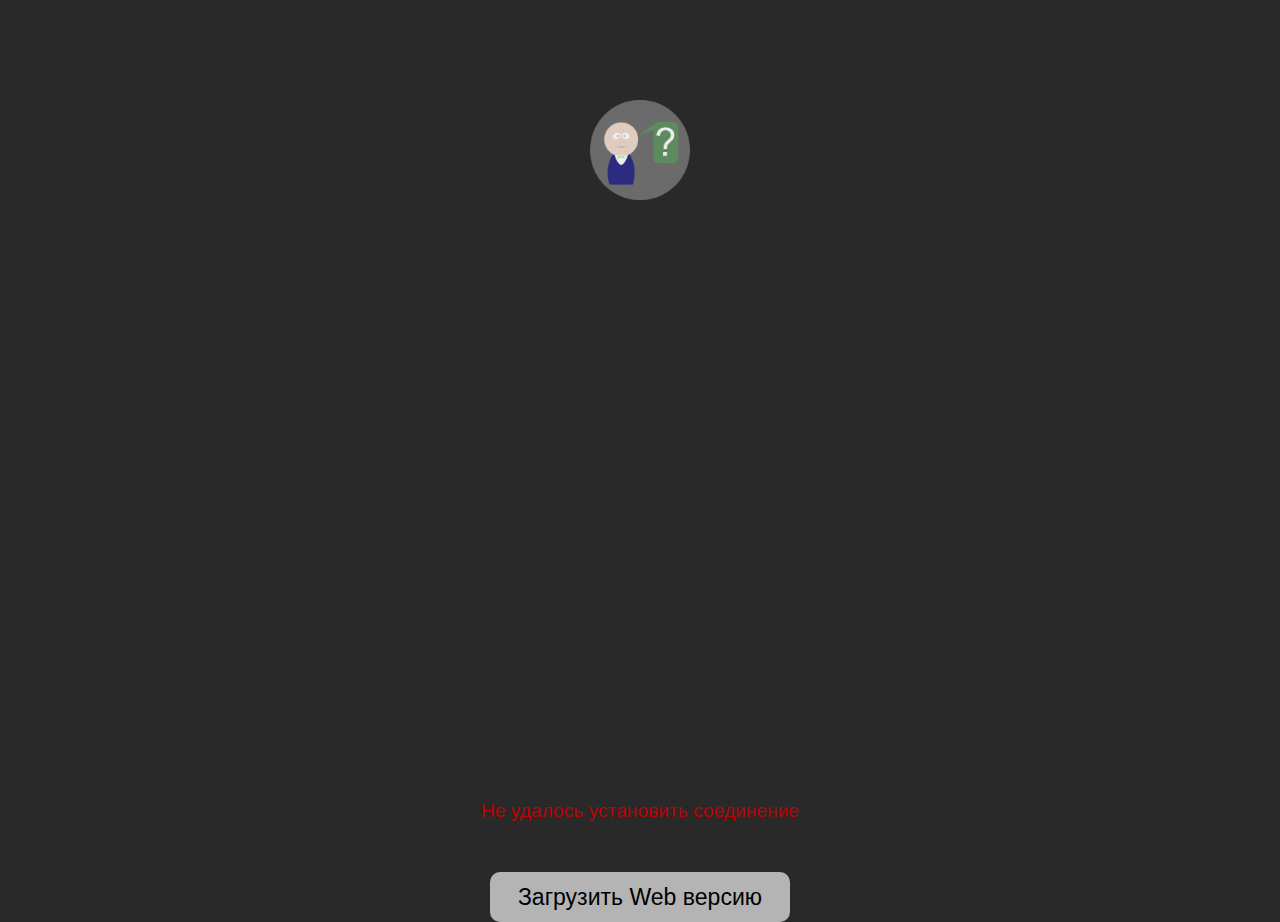
<file: index.html>
<!DOCTYPE html>
<html lang="ru">
<head>
    <meta charset="utf-8">
    <meta http-equiv="X-UA-Compatible" content="IE=edge">
    <meta name="viewport" content="user-scalable=no, initial-scale=1, maximum-scale=1, minimum-scale=1,
    width=device-width, height=device-height, target-densitydpi=device-dpi" />
    <title>1Q1A</title>
    <link rel="stylesheet" href="css/main.css">
    <script src="js/conf.js"></script>
    <script src="js/main.js"></script>
    <script src="js/pages.js"></script>
    <script src='js/mprogress.min.js'></script>
    <script src="js/switchery.js"></script>
    <link rel='stylesheet' href='css/mprogress.min.css'/>
    <link rel="stylesheet" href="css/switchery.css" />
    <link rel="prefetch" href="img/loader.svg"/>
    <link rel="prefetch" href="img/logo.png"/>
</head>
<body>
</body>
</html>
</file>
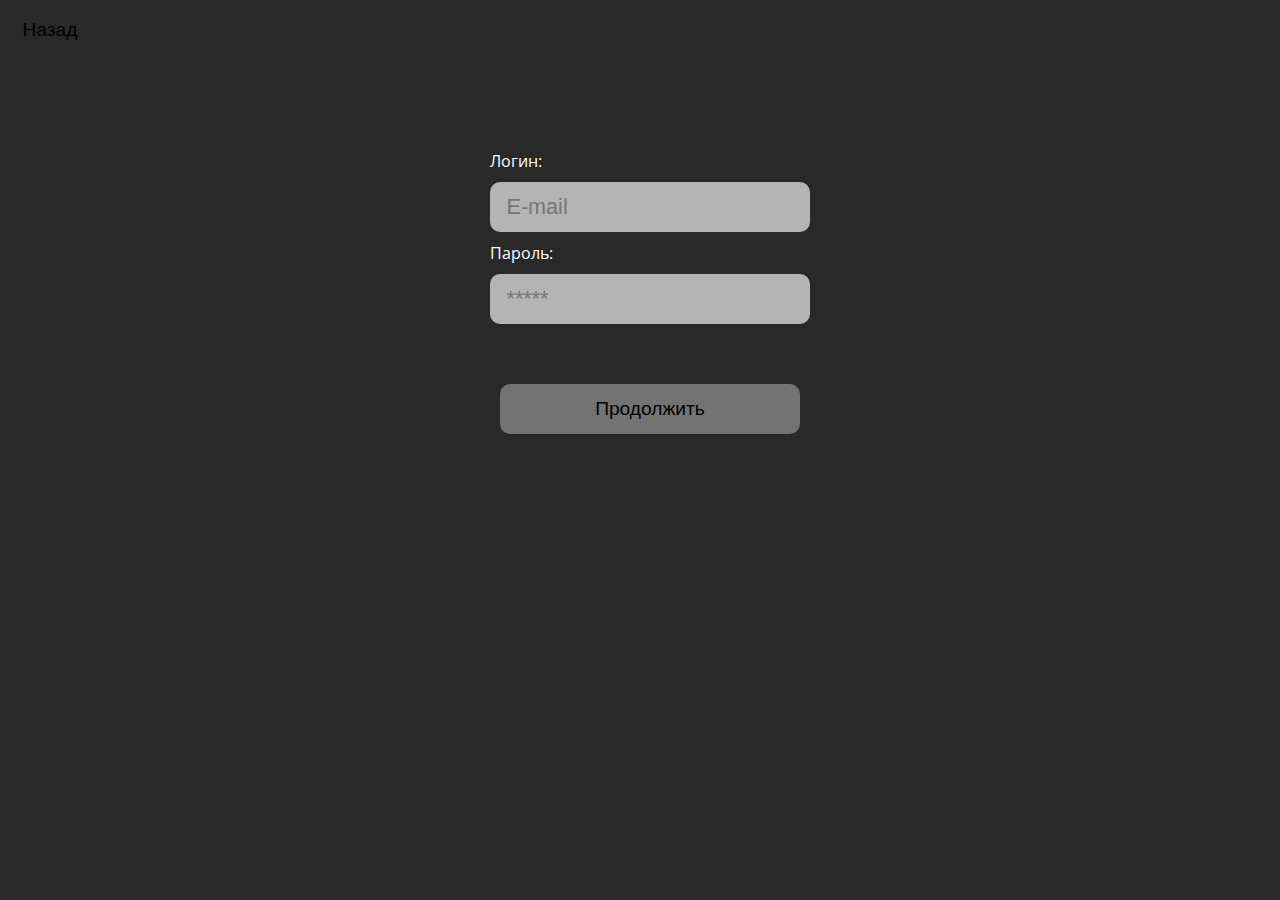
<file: auth.html>
<!DOCTYPE html>
<html lang="ru">
<head>
    <meta charset="utf-8">
    <meta http-equiv="X-UA-Compatible" content="IE=edge">
    <meta name="viewport" content="width=device-width, initial-scale=1">
    <title>1Q1A</title>
    <link rel="stylesheet" href="css/main.css">
    <link href='https://fonts.googleapis.com/css?family=Open+Sans:400,700,300' rel='stylesheet' type='text/css'>
    <link rel='stylesheet' href='css/mprogress.min.css'/>
    <script src='js/mprogress.min.js'></script>
    <link rel="stylesheet" href="css/switchery.css" />
    <script src="js/switchery.js"></script>
</head>
<body>
<button id="backButton">Назад</button>
<div class="block-layer">
    <div class="block-title-outside"><label for="email">Логин:</label></div>
    <div class="block"><input type="email" id="email" placeholder="E-mail"></div>
    <div class="block-title-outside"><label for="email">Пароль:</label></div>
    <div class="block"><input type="password" id="password" placeholder="*****"></div>
<button>Продолжить</button>
</div>
</body>
</html>
</file>
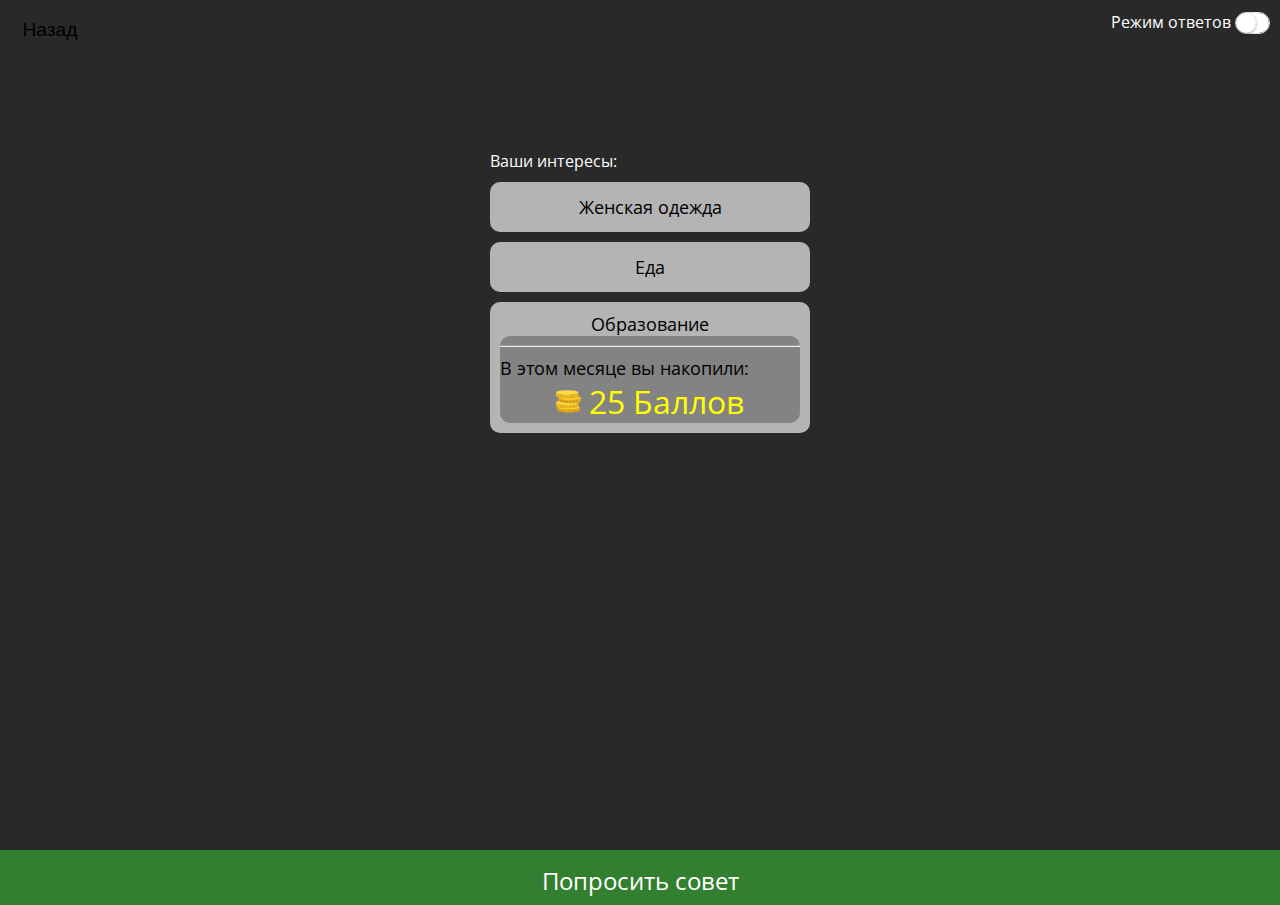
<file: main.html>
<!DOCTYPE html>
<html lang="ru">
<head>
    <meta charset="utf-8">
    <meta http-equiv="X-UA-Compatible" content="IE=edge">
    <meta name="viewport" content="width=device-width, initial-scale=1">
    <title>1Q1A</title>
    <link rel="stylesheet" href="css/main.css">
    <link href='https://fonts.googleapis.com/css?family=Open+Sans:400,700,300' rel='stylesheet' type='text/css'>
    <link rel='stylesheet' href='css/mprogress.min.css'/>
    <script src='js/mprogress.min.js'></script>
    <link rel="stylesheet" href="css/switchery.css" />
    <script src="js/switchery.js"></script>
</head>
<body>
<button id="backButton">Назад</button>
<div class="modeChanger">
    <label for="answerMode">Режим ответов</label> <input type="checkbox" id="answerMode"/>
</div>
<div id="skills">
    <div class="skills-title">Ваши интересы:</div>
    <div class="skill"><span class="title">Женская одежда</span></div>
    <div class="skill"><span class="title">Еда</span></div>
    <div class="skill expand"><span class="title">Образование</span>
        <div class="skill-data">
            <hr>
            В этом месяце вы накопили:
            <div class="coins">
                <img height="25" src="img/coins.svg"/>
                25 Баллов
            </div>
        </div>
    </div>
</div>
<div id="ask" class="bottom-edge">Попросить совет</div>
<script>
    modeActivator = new Switchery(document.getElementById('answerMode'),{ size: 'small' });
</script>
</body>
</html>
</file>
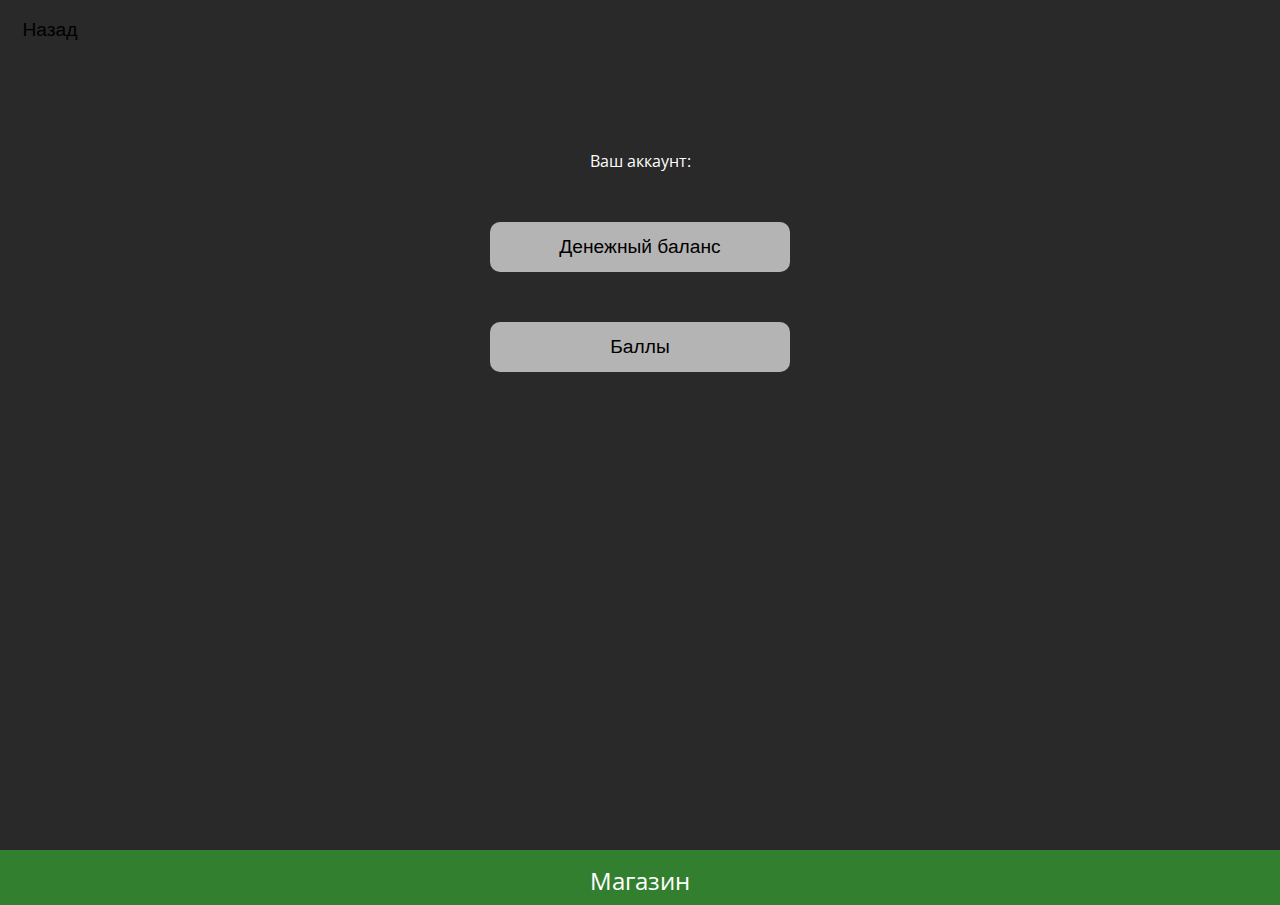
<file: profile.html>
<!DOCTYPE html>
<html lang="ru">
<head>
    <meta charset="utf-8">
    <meta http-equiv="X-UA-Compatible" content="IE=edge">
    <meta name="viewport" content="width=device-width, initial-scale=1">
    <title>1Q1A</title>
    <link rel="stylesheet" href="css/main.css">
    <link href='https://fonts.googleapis.com/css?family=Open+Sans:400,700,300' rel='stylesheet' type='text/css'>
    <link rel='stylesheet' href='css/mprogress.min.css'/>
    <script src='js/mprogress.min.js'></script>
    <link rel="stylesheet" href="css/switchery.css" />
    <script src="js/switchery.js"></script>
</head>
<body>
<button id="backButton">Назад</button>
<div class="dashboard">Ваш аккаунт:
<button>Денежный баланс</button><br>
<button>Баллы</button>
</div>
<div id="market" class="bottom-edge">
    Магазин
</div>
</body>
</html>
</file>
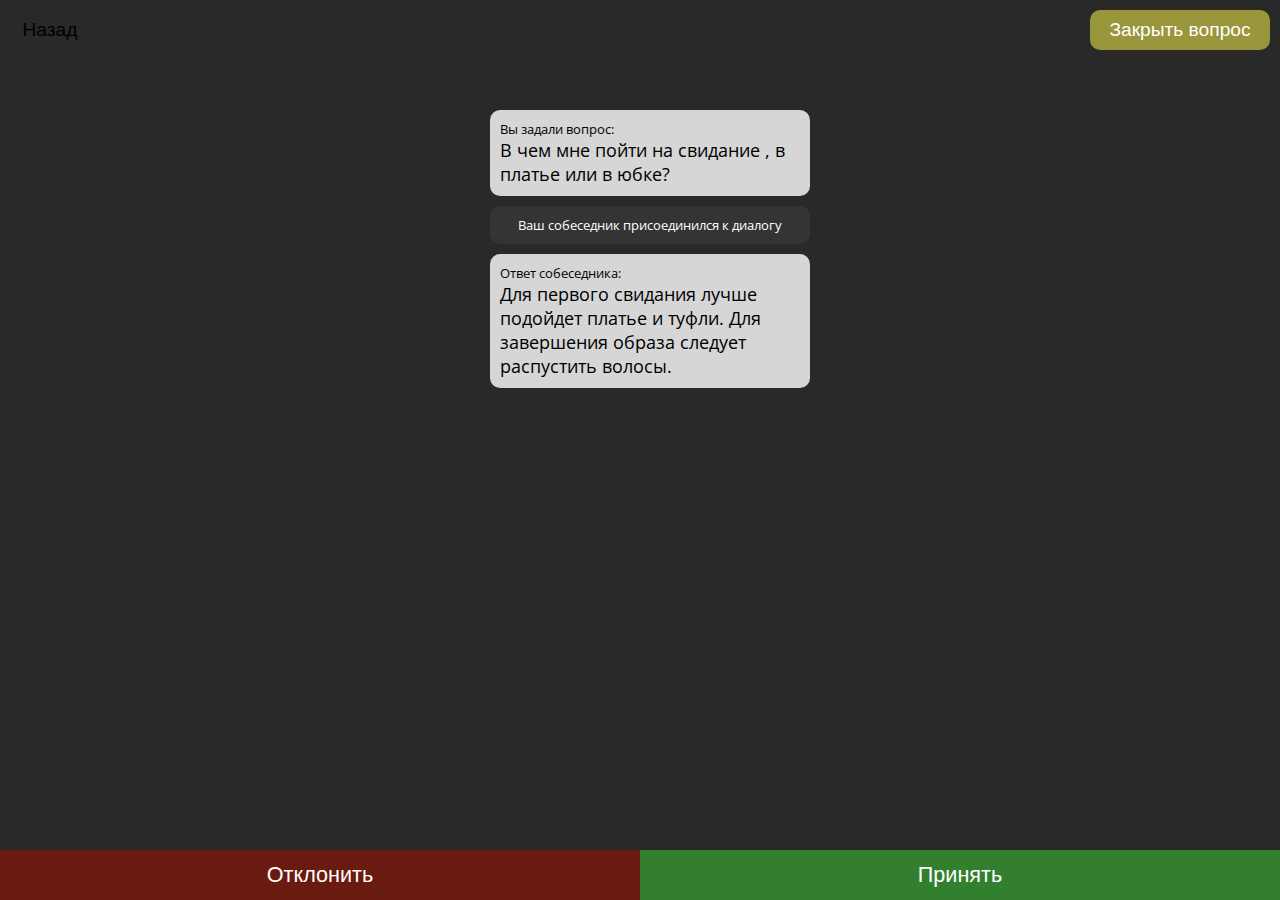
<file: question.html>
<!DOCTYPE html>
<html lang="ru">
<head>
    <meta charset="utf-8">
    <meta http-equiv="X-UA-Compatible" content="IE=edge">
    <meta name="viewport" content="width=device-width, initial-scale=1">
    <title>1Q1A</title>
    <link rel="stylesheet" href="css/main.css">
    <link href='https://fonts.googleapis.com/css?family=Open+Sans:400,700,300' rel='stylesheet' type='text/css'>
    <link rel='stylesheet' href='css/mprogress.min.css'/>
    <script src='js/mprogress.min.js'></script>
    <link rel="stylesheet" href="css/switchery.css" />
    <script src="js/switchery.js"></script>
</head>
<body>
<button id="backButton">Назад</button>
<button id="closeQuestion">Закрыть вопрос</button>
<div id="messages">
    <div class="message">
        Вы задали вопрос:<br>
        <span class="question-title">В чем мне пойти на свидание , в платье или в юбке?</span>
    </div>
    <div class="status-message">
        Ваш собеседник присоединился к диалогу
    </div>
    <div class="message">
        Ответ собеседника:<br>
        <span class="question-title">Для первого свидания лучше подойдет платье и туфли. Для завершения образа следует распустить волосы.</span>
    </div>
</div>
<div id="questionControl" class="bottom-edge">
    <button id="abort">Отклонить</button><button id="accept">Принять</button>
</div>
</body>
</html>
</file>
<file: css/main.css>
html{
    user-select: none;
    -moz-user-select: -moz-none;
    -khtml-user-select: none;
    -webkit-user-select: none;
}
body{
    background-color: rgb(41, 41, 41);
    color: #fff;
    font-family: -apple-system,BlinkMacSystemFont,Roboto,Open Sans,Helvetica Neue,sans-serif;
    justify-content: center;
    overflow: hidden;
    margin: 0px;
    margin-left: calc(50% - 200px);
}
body div{
    align-content: center;
    text-align: center;
    max-width: 400px;
    width: 100%;
}
#logo{
    margin-top: 100px;
    text-align: center;
    font-size: x-large;
}
#logo img{
    width: 100px;
}
.title-colour{
    color: #54b047;
}
.title-colour-second{
    color: #337f30;
}
#preloader{
    align-content: center;
    text-align: center;
    font-size: larger;
}
.bottom-edge{
    position: absolute;
    width: 400px;
    top: calc(100% - 100px);
    left: calc(50% - 200px);
}
.second{
    top: calc(100% - 200px);
}
.bottom-edge-block{
    width: 400px;
    min-height: 250px;
    left: calc(50% - 200px);
}
.error{
    color: #b70404;
}
#user{
    position: absolute;
    top: 10px;
    text-align: right;
    width: calc(100% - 20px);
}
#skills{
    padding-top: 150px;
    align-content: center;
    text-align: center;
    margin: 0px;
    padding-left: 0px;
}
#ask{
    min-height: 50px;
    background-color: #337f30;
    align-content: center;
    text-align: center;
    font-size: x-large;
    padding-top: 5px;
    top: calc(100% - 50px);
    left: 0;
    min-width: 100%;
    width: 100%;
}
#questions_btn{
    min-height: 50px;
    background-color: #40657f;
    align-content: center;
    text-align: center;
    font-size: x-large;
    padding-top: 5px;
    top: calc(100% - 105px);
    left: 0;
    min-width: 100%;
    width: 100%;
}
.skill{
    font-size: large ;
    border-radius: 10px;
    background-color: rgba(255, 255, 255, 0.65);
    color: #000000;
    width: calc(100% - 100px);
    padding: 10px;
    min-height: 30px;
    margin: 10px 50px;
}
.buttons-block {
    align-content: center;
    text-align: center;
}
button{
    font-size: larger;
    background: rgba(255, 255, 255, 0.65);
    color: #000000;
    border-radius: 10px;
    height: 50px;
    width: 300px;
    margin-top: 50px;
    border: none;
}
#backButton{
    justify-content: center;
    position: absolute;
    left: 0;
    top: 0;
    width: 100px;
    height: 60px;
    background-color: rgba(0, 0, 0, 0);
    margin: 0;
}
.expand .skill-data{
    display: block;
    background-color: rgba(105, 105, 105, 0.65);
    border-radius: 10px;
    color: #000000;
}
.skill-data{
    display: none;
    align-content: left;
    text-align: left;
}
.coins{
    font-size: xx-large;
    color: yellow;
}
.modeChanger{
    justify-content: center;
    position: absolute;
    align-content: center;
    text-align: right;
    left: calc(100% - 210px);
    top: 10px;
    width: 200px;
    height: 25px;
    margin: 0;
}
#questionControl{
    min-height: 50px;
    background-color: #373737;
    align-content: center;
    text-align: center;
    font-size: large;
    top: calc(100% - 50px);
    left: 0;
    width: 100%;
    max-width: none;
}
#abort{
    font-size: larger;
    background: rgba(127, 16, 0, 0.71);
    color: #fff !important;
    width: 50%;
    margin-top: 0;
    border-radius: 0;
}
#accept{
    font-size: larger;
    background: #337f30;
    color: #fff !important;
    width: 50%;
    margin-top: 0;
    border-radius: 0;
}
#messages{
    padding-top: 100px;
    align-content: center;
    text-align: center;
    margin: 0px;
    padding-left: 0px;
}
.message{
    font-size: small;
    border-radius: 10px;
    background-color: rgba(255, 255, 255, 0.81);
    color: #000;
    width: calc(100% - 100px);
    padding: 10px;
    min-height: 30px;
    margin: 10px 50px;
    align-content: center;
    text-align: left;
}
.question-title{
    font-size: large;
}
.status-message{
    font-size: smaller;
    border-radius: 10px;
    background-color: #343434;
    width: calc(100% - 100px);
    padding: 10px;
    height: auto;
    margin: 10px 50px;
    align-content: center;
    text-align: center;
}
.message a{
    color: #c2c2c2;
}
#closeQuestion{
    justify-content: center;
    position: absolute;
    left: calc(100% - 190px);
    top: 10px;
    width: 180px;
    height: 40px;
    background-color: #9a963b;
    color: #fff;
    margin: 0;
}
.skills-title{
    margin-left: 50px;
    text-align: left;
}
#market{
    min-height: 50px;
    background-color: #337f30;
    align-content: center;
    text-align: center;
    font-size: x-large;
    padding-top: 5px;
    top: calc(100% - 50px);
    left: 0;
    width: 100%;
    max-width: none;
}
.dashboard{
    padding-top: 150px;
    align-content: center;
    text-align: center;
    margin: 0px;
    padding-left: 0px;
}
.block{
    font-size: large ;
    border-radius: 10px;
    background-color: rgba(255, 255, 255, 0.65);
    color: #000000;
    width: calc(100% - 100px);
    padding: 10px;
    min-height: 30px;
    margin: 10px 50px;
}
.block-layer{
    padding-top: 150px;
    align-content: center;
    text-align: center;
    margin: 0px;
    padding-left: 0px;
}
.block-layer button{
    font-size: larger;
    background: rgba(155, 155, 155, 0.65);
    color: #000000;
    border-radius: 10px;
    height: 50px;
    width: 300px;
    margin-top: 50px;
    border: none;
    margin-left: 20px;
}
.block-title-outside{
    margin-left: 50px;
    text-align: left;
}
.block input,textarea,select{
    font-size: larger;
    color: #000000;
    border: 0px;
    background: rgba(0, 0, 0, 0);
}
#message{
    color: red;
}
#account{
    justify-content: center;
    position: absolute;
    left: calc(50% - 50px);
    top: 10px;
    width: 100px;
    height: 40px;
    background-color: #7f1000;
    color: #fff;
    margin: 0;
}
#release{
    color: rgba(255, 255, 255, 0.4);
}
.indicator img{
    height: 22px;
    margin-bottom: -5px;
}
.left{
    text-align: left
}
</file>
<file: css/switchery.css>
/*
 *
 * Main stylesheet for Switchery.
 * http://abpetkov.github.io/switchery/
 *
 */

/* Switchery defaults. */

.switchery {
  background-color: #fff;
  border: 1px solid #dfdfdf;
  border-radius: 20px;
  cursor: pointer;
  display: inline-block;
  height: 30px;
  position: relative;
  vertical-align: middle;
  width: 50px;

  -moz-user-select: none;
  -khtml-user-select: none;
  -webkit-user-select: none;
  -ms-user-select: none;
  user-select: none;
  box-sizing: content-box;
  background-clip: content-box;
}

.switchery > small {
  background: #fff;
  border-radius: 100%;
  box-shadow: 0 1px 3px rgba(0, 0, 0, 0.4);
  height: 30px;
  position: absolute;
  top: 0;
  width: 30px;
}

/* Switchery sizes. */

.switchery-small {
  border-radius: 20px;
  height: 20px;
  width: 33px;
}

.switchery-small > small {
  height: 20px;
  width: 20px;
}

.switchery-large {
  border-radius: 40px;
  height: 40px;
  width: 66px;
}

.switchery-large > small {
  height: 40px;
  width: 40px;
}
</file>
<file: css/mprogress.min.css>
.ui-mprogress {
    pointer-events: none
}

.ui-mprogress .bar-bg, .ui-mprogress .buffer-bg, .ui-mprogress .deter-bar, .ui-mprogress .indeter-bar, .ui-mprogress .mp-ui-dashed, .ui-mprogress .query-bar {
    position: fixed;
    z-index: 1032;
    top: 0;
    left: 0;
    width: 100%;
    height: 3px;
    background: #6b69d5
}

.ui-mprogress .bar-bg, .ui-mprogress .buffer-bg {
    z-index: 1031;
    background: rgba(0,0,0,0);
}

.ui-mprogress .mp-ui-dashed {
    z-index: 1030;
    background: 0 0
}

.ui-mprogress .mp-ui-dashed:before {
    content: "";
    display: block;
    height: 3px;
    width: 100%;
    margin-top: 0;
    position: absolute;
    background: radial-gradient(#a9c0e9 0, #a9c0e9 16%, transparent 42%) 0 -23px;
    background-size: 10px 10px !important;
    -webkit-animation: buffer 3s infinite linear;
    -moz-animation: buffer 3s infinite linear;
    -ms-animation: buffer 3s infinite linear;
    -o-animation: buffer 3s infinite linear;
    animation: buffer 3s infinite linear
}

.ui-mprogress .peg {
    position: absolute;
    display: block;
    right: 0;
    width: 100px;
    height: 100%;
    box-shadow: 0 0 10px #3a81f0, 0 0 5px #29d;
    opacity: 1;
    -webkit-transform: rotate(3deg) translate(0, -4px);
    -moz-transform: rotate(3deg) translate(0, -4px);
    -ms-transform: rotate(3deg) translate(0, -4px);
    -o-transform: rotate(3deg) translate(0, -4px);
    transform: rotate(3deg) translate(0, -4px)
}

.ui-mprogress .query-bar {
    -webkit-animation: querying 2800ms infinite linear;
    -moz-animation: querying 2800ms infinite linear;
    -ms-animation: querying 2800ms infinite linear;
    -o-animation: querying 2800ms infinite linear;
    animation: querying 2800ms infinite linear
}

.ui-mprogress .query-bar.end {
    -webkit-animation: endquery 1500ms linear;
    -moz-animation: endquery 1500ms linear;
    -ms-animation: endquery 1500ms linear;
    -o-animation: endquery 1500ms linear;
    animation: endquery 1500ms linear
}

.ui-mprogress .indeter-bar {
    -webkit-animation: indeterminate 2800ms infinite linear;
    -moz-animation: indeterminate 2800ms infinite linear;
    -ms-animation: indeterminate 2800ms infinite linear;
    -o-animation: indeterminate 2800ms infinite linear;
    animation: indeterminate 2800ms infinite linear
}

.mprogress-custom-parent {
    overflow: hidden;
    position: relative
}

.mprogress-custom-parent .bar-bg, .mprogress-custom-parent .buffer-bg, .mprogress-custom-parent .deter-bar, .mprogress-custom-parent .indeter-bar, .mprogress-custom-parent .mp-ui-dashed, .mprogress-custom-parent .query-bar {
    position: absolute
}

@-moz-keyframes querying {
    0% {
        -webkit-transform: translateX(100%) scaleX(.7);
        -moz-transform: translateX(100%) scaleX(.7);
        -ms-transform: translateX(100%) scaleX(.7);
        -o-transform: translateX(100%) scaleX(.7);
        transform: translateX(100%) scaleX(.7)
    }
    20% {
        -webkit-transform: translateX(30%) scaleX(.7);
        -moz-transform: translateX(30%) scaleX(.7);
        -ms-transform: translateX(30%) scaleX(.7);
        -o-transform: translateX(30%) scaleX(.7);
        transform: translateX(30%) scaleX(.7)
    }
    30% {
        -webkit-transform: translateX(-20%) scaleX(.4);
        -moz-transform: translateX(-20%) scaleX(.4);
        -ms-transform: translateX(-20%) scaleX(.4);
        -o-transform: translateX(-20%) scaleX(.4);
        transform: translateX(-20%) scaleX(.4)
    }
    55% {
        -webkit-transform: translateX(-100%) scaleX(.1);
        -moz-transform: translateX(-100%) scaleX(.1);
        -ms-transform: translateX(-100%) scaleX(.1);
        -o-transform: translateX(-100%) scaleX(.1);
        transform: translateX(-100%) scaleX(.1)
    }
    55.99% {
        -webkit-transform: scaleX(0);
        -moz-transform: scaleX(0);
        -ms-transform: scaleX(0);
        -o-transform: scaleX(0);
        transform: scaleX(0)
    }
    56% {
        -webkit-transform: translateX(100%) scaleX(0);
        -moz-transform: translateX(100%) scaleX(0);
        -ms-transform: translateX(100%) scaleX(0);
        -o-transform: translateX(100%) scaleX(0);
        transform: translateX(100%) scaleX(0)
    }
    56.99% {
        -webkit-transform: translateX(100%) scaleX(.7);
        -moz-transform: translateX(100%) scaleX(.7);
        -ms-transform: translateX(100%) scaleX(.7);
        -o-transform: translateX(100%) scaleX(.7);
        transform: translateX(100%) scaleX(.7)
    }
    70% {
        -webkit-transform: translateX(35%) scaleX(.7);
        -moz-transform: translateX(35%) scaleX(.7);
        -ms-transform: translateX(35%) scaleX(.7);
        -o-transform: translateX(35%) scaleX(.7);
        transform: translateX(35%) scaleX(.7)
    }
    85% {
        -webkit-transform: translateX(-28%) scaleX(.3);
        -moz-transform: translateX(-28%) scaleX(.3);
        -ms-transform: translateX(-28%) scaleX(.3);
        -o-transform: translateX(-28%) scaleX(.3);
        transform: translateX(-28%) scaleX(.3)
    }
    95% {
        -webkit-transform: translateX(-100%) scaleX(.1);
        -moz-transform: translateX(-100%) scaleX(.1);
        -ms-transform: translateX(-100%) scaleX(.1);
        -o-transform: translateX(-100%) scaleX(.1);
        transform: translateX(-100%) scaleX(.1)
    }
    95.99% {
        -webkit-transform: scaleX(0);
        -moz-transform: scaleX(0);
        -ms-transform: scaleX(0);
        -o-transform: scaleX(0);
        transform: scaleX(0)
    }
    100% {
        -webkit-transform: translateX(100%);
        -moz-transform: translateX(100%);
        -ms-transform: translateX(100%);
        -o-transform: translateX(100%);
        transform: translateX(100%)
    }
}

@-webkit-keyframes querying {
    0% {
        -webkit-transform: translateX(100%) scaleX(.7);
        -moz-transform: translateX(100%) scaleX(.7);
        -ms-transform: translateX(100%) scaleX(.7);
        -o-transform: translateX(100%) scaleX(.7);
        transform: translateX(100%) scaleX(.7)
    }
    20% {
        -webkit-transform: translateX(30%) scaleX(.7);
        -moz-transform: translateX(30%) scaleX(.7);
        -ms-transform: translateX(30%) scaleX(.7);
        -o-transform: translateX(30%) scaleX(.7);
        transform: translateX(30%) scaleX(.7)
    }
    30% {
        -webkit-transform: translateX(-20%) scaleX(.4);
        -moz-transform: translateX(-20%) scaleX(.4);
        -ms-transform: translateX(-20%) scaleX(.4);
        -o-transform: translateX(-20%) scaleX(.4);
        transform: translateX(-20%) scaleX(.4)
    }
    55% {
        -webkit-transform: translateX(-100%) scaleX(.1);
        -moz-transform: translateX(-100%) scaleX(.1);
        -ms-transform: translateX(-100%) scaleX(.1);
        -o-transform: translateX(-100%) scaleX(.1);
        transform: translateX(-100%) scaleX(.1)
    }
    55.99% {
        -webkit-transform: scaleX(0);
        -moz-transform: scaleX(0);
        -ms-transform: scaleX(0);
        -o-transform: scaleX(0);
        transform: scaleX(0)
    }
    56% {
        -webkit-transform: translateX(100%) scaleX(0);
        -moz-transform: translateX(100%) scaleX(0);
        -ms-transform: translateX(100%) scaleX(0);
        -o-transform: translateX(100%) scaleX(0);
        transform: translateX(100%) scaleX(0)
    }
    56.99% {
        -webkit-transform: translateX(100%) scaleX(.7);
        -moz-transform: translateX(100%) scaleX(.7);
        -ms-transform: translateX(100%) scaleX(.7);
        -o-transform: translateX(100%) scaleX(.7);
        transform: translateX(100%) scaleX(.7)
    }
    70% {
        -webkit-transform: translateX(35%) scaleX(.7);
        -moz-transform: translateX(35%) scaleX(.7);
        -ms-transform: translateX(35%) scaleX(.7);
        -o-transform: translateX(35%) scaleX(.7);
        transform: translateX(35%) scaleX(.7)
    }
    85% {
        -webkit-transform: translateX(-28%) scaleX(.3);
        -moz-transform: translateX(-28%) scaleX(.3);
        -ms-transform: translateX(-28%) scaleX(.3);
        -o-transform: translateX(-28%) scaleX(.3);
        transform: translateX(-28%) scaleX(.3)
    }
    95% {
        -webkit-transform: translateX(-100%) scaleX(.1);
        -moz-transform: translateX(-100%) scaleX(.1);
        -ms-transform: translateX(-100%) scaleX(.1);
        -o-transform: translateX(-100%) scaleX(.1);
        transform: translateX(-100%) scaleX(.1)
    }
    95.99% {
        -webkit-transform: scaleX(0);
        -moz-transform: scaleX(0);
        -ms-transform: scaleX(0);
        -o-transform: scaleX(0);
        transform: scaleX(0)
    }
    100% {
        -webkit-transform: translateX(100%);
        -moz-transform: translateX(100%);
        -ms-transform: translateX(100%);
        -o-transform: translateX(100%);
        transform: translateX(100%)
    }
}

@-o-keyframes querying {
    0% {
        -webkit-transform: translateX(100%) scaleX(.7);
        -moz-transform: translateX(100%) scaleX(.7);
        -ms-transform: translateX(100%) scaleX(.7);
        -o-transform: translateX(100%) scaleX(.7);
        transform: translateX(100%) scaleX(.7)
    }
    20% {
        -webkit-transform: translateX(30%) scaleX(.7);
        -moz-transform: translateX(30%) scaleX(.7);
        -ms-transform: translateX(30%) scaleX(.7);
        -o-transform: translateX(30%) scaleX(.7);
        transform: translateX(30%) scaleX(.7)
    }
    30% {
        -webkit-transform: translateX(-20%) scaleX(.4);
        -moz-transform: translateX(-20%) scaleX(.4);
        -ms-transform: translateX(-20%) scaleX(.4);
        -o-transform: translateX(-20%) scaleX(.4);
        transform: translateX(-20%) scaleX(.4)
    }
    55% {
        -webkit-transform: translateX(-100%) scaleX(.1);
        -moz-transform: translateX(-100%) scaleX(.1);
        -ms-transform: translateX(-100%) scaleX(.1);
        -o-transform: translateX(-100%) scaleX(.1);
        transform: translateX(-100%) scaleX(.1)
    }
    55.99% {
        -webkit-transform: scaleX(0);
        -moz-transform: scaleX(0);
        -ms-transform: scaleX(0);
        -o-transform: scaleX(0);
        transform: scaleX(0)
    }
    56% {
        -webkit-transform: translateX(100%) scaleX(0);
        -moz-transform: translateX(100%) scaleX(0);
        -ms-transform: translateX(100%) scaleX(0);
        -o-transform: translateX(100%) scaleX(0);
        transform: translateX(100%) scaleX(0)
    }
    56.99% {
        -webkit-transform: translateX(100%) scaleX(.7);
        -moz-transform: translateX(100%) scaleX(.7);
        -ms-transform: translateX(100%) scaleX(.7);
        -o-transform: translateX(100%) scaleX(.7);
        transform: translateX(100%) scaleX(.7)
    }
    70% {
        -webkit-transform: translateX(35%) scaleX(.7);
        -moz-transform: translateX(35%) scaleX(.7);
        -ms-transform: translateX(35%) scaleX(.7);
        -o-transform: translateX(35%) scaleX(.7);
        transform: translateX(35%) scaleX(.7)
    }
    85% {
        -webkit-transform: translateX(-28%) scaleX(.3);
        -moz-transform: translateX(-28%) scaleX(.3);
        -ms-transform: translateX(-28%) scaleX(.3);
        -o-transform: translateX(-28%) scaleX(.3);
        transform: translateX(-28%) scaleX(.3)
    }
    95% {
        -webkit-transform: translateX(-100%) scaleX(.1);
        -moz-transform: translateX(-100%) scaleX(.1);
        -ms-transform: translateX(-100%) scaleX(.1);
        -o-transform: translateX(-100%) scaleX(.1);
        transform: translateX(-100%) scaleX(.1)
    }
    95.99% {
        -webkit-transform: scaleX(0);
        -moz-transform: scaleX(0);
        -ms-transform: scaleX(0);
        -o-transform: scaleX(0);
        transform: scaleX(0)
    }
    100% {
        -webkit-transform: translateX(100%);
        -moz-transform: translateX(100%);
        -ms-transform: translateX(100%);
        -o-transform: translateX(100%);
        transform: translateX(100%)
    }
}

@keyframes querying {
    0% {
        -webkit-transform: translateX(100%) scaleX(.7);
        -moz-transform: translateX(100%) scaleX(.7);
        -ms-transform: translateX(100%) scaleX(.7);
        -o-transform: translateX(100%) scaleX(.7);
        transform: translateX(100%) scaleX(.7)
    }
    20% {
        -webkit-transform: translateX(30%) scaleX(.7);
        -moz-transform: translateX(30%) scaleX(.7);
        -ms-transform: translateX(30%) scaleX(.7);
        -o-transform: translateX(30%) scaleX(.7);
        transform: translateX(30%) scaleX(.7)
    }
    30% {
        -webkit-transform: translateX(-20%) scaleX(.4);
        -moz-transform: translateX(-20%) scaleX(.4);
        -ms-transform: translateX(-20%) scaleX(.4);
        -o-transform: translateX(-20%) scaleX(.4);
        transform: translateX(-20%) scaleX(.4)
    }
    55% {
        -webkit-transform: translateX(-100%) scaleX(.1);
        -moz-transform: translateX(-100%) scaleX(.1);
        -ms-transform: translateX(-100%) scaleX(.1);
        -o-transform: translateX(-100%) scaleX(.1);
        transform: translateX(-100%) scaleX(.1)
    }
    55.99% {
        -webkit-transform: scaleX(0);
        -moz-transform: scaleX(0);
        -ms-transform: scaleX(0);
        -o-transform: scaleX(0);
        transform: scaleX(0)
    }
    56% {
        -webkit-transform: translateX(100%) scaleX(0);
        -moz-transform: translateX(100%) scaleX(0);
        -ms-transform: translateX(100%) scaleX(0);
        -o-transform: translateX(100%) scaleX(0);
        transform: translateX(100%) scaleX(0)
    }
    56.99% {
        -webkit-transform: translateX(100%) scaleX(.7);
        -moz-transform: translateX(100%) scaleX(.7);
        -ms-transform: translateX(100%) scaleX(.7);
        -o-transform: translateX(100%) scaleX(.7);
        transform: translateX(100%) scaleX(.7)
    }
    70% {
        -webkit-transform: translateX(35%) scaleX(.7);
        -moz-transform: translateX(35%) scaleX(.7);
        -ms-transform: translateX(35%) scaleX(.7);
        -o-transform: translateX(35%) scaleX(.7);
        transform: translateX(35%) scaleX(.7)
    }
    85% {
        -webkit-transform: translateX(-28%) scaleX(.3);
        -moz-transform: translateX(-28%) scaleX(.3);
        -ms-transform: translateX(-28%) scaleX(.3);
        -o-transform: translateX(-28%) scaleX(.3);
        transform: translateX(-28%) scaleX(.3)
    }
    95% {
        -webkit-transform: translateX(-100%) scaleX(.1);
        -moz-transform: translateX(-100%) scaleX(.1);
        -ms-transform: translateX(-100%) scaleX(.1);
        -o-transform: translateX(-100%) scaleX(.1);
        transform: translateX(-100%) scaleX(.1)
    }
    95.99% {
        -webkit-transform: scaleX(0);
        -moz-transform: scaleX(0);
        -ms-transform: scaleX(0);
        -o-transform: scaleX(0);
        transform: scaleX(0)
    }
    100% {
        -webkit-transform: translateX(100%);
        -moz-transform: translateX(100%);
        -ms-transform: translateX(100%);
        -o-transform: translateX(100%);
        transform: translateX(100%)
    }
}

@-moz-keyframes endquery {
    0% {
        opacity: 0;
        -webkit-transform: translateX(-100%) scaleX(1);
        -moz-transform: translateX(-100%) scaleX(1);
        -ms-transform: translateX(-100%) scaleX(1);
        -o-transform: translateX(-100%) scaleX(1);
        transform: translateX(-100%) scaleX(1)
    }
    10% {
        opacity: 1;
        -webkit-transform: translateX(-100%) scaleX(1);
        -moz-transform: translateX(-100%) scaleX(1);
        -ms-transform: translateX(-100%) scaleX(1);
        -o-transform: translateX(-100%) scaleX(1);
        transform: translateX(-100%) scaleX(1)
    }
    99% {
        opacity: 1;
        -webkit-transform: translateX(0);
        -moz-transform: translateX(0);
        -ms-transform: translateX(0);
        -o-transform: translateX(0);
        transform: translateX(0)
    }
    100% {
        opacity: 0
    }
}

@-webkit-keyframes endquery {
    0% {
        opacity: 0;
        -webkit-transform: translateX(-100%) scaleX(1);
        -moz-transform: translateX(-100%) scaleX(1);
        -ms-transform: translateX(-100%) scaleX(1);
        -o-transform: translateX(-100%) scaleX(1);
        transform: translateX(-100%) scaleX(1)
    }
    10% {
        opacity: 1;
        -webkit-transform: translateX(-100%) scaleX(1);
        -moz-transform: translateX(-100%) scaleX(1);
        -ms-transform: translateX(-100%) scaleX(1);
        -o-transform: translateX(-100%) scaleX(1);
        transform: translateX(-100%) scaleX(1)
    }
    99% {
        opacity: 1;
        -webkit-transform: translateX(0);
        -moz-transform: translateX(0);
        -ms-transform: translateX(0);
        -o-transform: translateX(0);
        transform: translateX(0)
    }
    100% {
        opacity: 0
    }
}

@-o-keyframes endquery {
    0% {
        opacity: 0;
        -webkit-transform: translateX(-100%) scaleX(1);
        -moz-transform: translateX(-100%) scaleX(1);
        -ms-transform: translateX(-100%) scaleX(1);
        -o-transform: translateX(-100%) scaleX(1);
        transform: translateX(-100%) scaleX(1)
    }
    10% {
        opacity: 1;
        -webkit-transform: translateX(-100%) scaleX(1);
        -moz-transform: translateX(-100%) scaleX(1);
        -ms-transform: translateX(-100%) scaleX(1);
        -o-transform: translateX(-100%) scaleX(1);
        transform: translateX(-100%) scaleX(1)
    }
    99% {
        opacity: 1;
        -webkit-transform: translateX(0);
        -moz-transform: translateX(0);
        -ms-transform: translateX(0);
        -o-transform: translateX(0);
        transform: translateX(0)
    }
    100% {
        opacity: 0
    }
}

@keyframes endquery {
    0% {
        opacity: 0;
        -webkit-transform: translateX(-100%) scaleX(1);
        -moz-transform: translateX(-100%) scaleX(1);
        -ms-transform: translateX(-100%) scaleX(1);
        -o-transform: translateX(-100%) scaleX(1);
        transform: translateX(-100%) scaleX(1)
    }
    10% {
        opacity: 1;
        -webkit-transform: translateX(-100%) scaleX(1);
        -moz-transform: translateX(-100%) scaleX(1);
        -ms-transform: translateX(-100%) scaleX(1);
        -o-transform: translateX(-100%) scaleX(1);
        transform: translateX(-100%) scaleX(1)
    }
    99% {
        opacity: 1;
        -webkit-transform: translateX(0);
        -moz-transform: translateX(0);
        -ms-transform: translateX(0);
        -o-transform: translateX(0);
        transform: translateX(0)
    }
    100% {
        opacity: 0
    }
}

@-moz-keyframes indeterminate {
    0% {
        -webkit-transform: translateX(-100%) scaleX(.2);
        -moz-transform: translateX(-100%) scaleX(.2);
        -ms-transform: translateX(-100%) scaleX(.2);
        -o-transform: translateX(-100%) scaleX(.2);
        transform: translateX(-100%) scaleX(.2)
    }
    20% {
        -webkit-transform: translateX(-40%) scaleX(.2);
        -moz-transform: translateX(-40%) scaleX(.2);
        -ms-transform: translateX(-40%) scaleX(.2);
        -o-transform: translateX(-40%) scaleX(.2);
        transform: translateX(-40%) scaleX(.2)
    }
    30% {
        -webkit-transform: translateX(0) scaleX(.5);
        -moz-transform: translateX(0) scaleX(.5);
        -ms-transform: translateX(0) scaleX(.5);
        -o-transform: translateX(0) scaleX(.5);
        transform: translateX(0) scaleX(.5)
    }
    55% {
        -webkit-transform: translateX(100%) scaleX(.7);
        -moz-transform: translateX(100%) scaleX(.7);
        -ms-transform: translateX(100%) scaleX(.7);
        -o-transform: translateX(100%) scaleX(.7);
        transform: translateX(100%) scaleX(.7)
    }
    55.99% {
        -webkit-transform: scaleX(0);
        -moz-transform: scaleX(0);
        -ms-transform: scaleX(0);
        -o-transform: scaleX(0);
        transform: scaleX(0)
    }
    56% {
        -webkit-transform: translateX(-100%) scaleX(0);
        -moz-transform: translateX(-100%) scaleX(0);
        -ms-transform: translateX(-100%) scaleX(0);
        -o-transform: translateX(-100%) scaleX(0);
        transform: translateX(-100%) scaleX(0)
    }
    56.99% {
        -webkit-transform: translateX(-100%) scaleX(.6);
        -moz-transform: translateX(-100%) scaleX(.6);
        -ms-transform: translateX(-100%) scaleX(.6);
        -o-transform: translateX(-100%) scaleX(.6);
        transform: translateX(-100%) scaleX(.6)
    }
    75% {
        -webkit-transform: translateX(-5%) scaleX(.6);
        -moz-transform: translateX(-5%) scaleX(.6);
        -ms-transform: translateX(-5%) scaleX(.6);
        -o-transform: translateX(-5%) scaleX(.6);
        transform: translateX(-5%) scaleX(.6)
    }
    85% {
        -webkit-transform: translateX(30%) scaleX(.3);
        -moz-transform: translateX(30%) scaleX(.3);
        -ms-transform: translateX(30%) scaleX(.3);
        -o-transform: translateX(30%) scaleX(.3);
        transform: translateX(30%) scaleX(.3)
    }
    98% {
        -webkit-transform: translateX(100%) scaleX(.2);
        -moz-transform: translateX(100%) scaleX(.2);
        -ms-transform: translateX(100%) scaleX(.2);
        -o-transform: translateX(100%) scaleX(.2);
        transform: translateX(100%) scaleX(.2)
    }
    99.99% {
        -webkit-transform: scaleX(0);
        -moz-transform: scaleX(0);
        -ms-transform: scaleX(0);
        -o-transform: scaleX(0);
        transform: scaleX(0)
    }
    100% {
        -webkit-transform: translateX(-100%);
        -moz-transform: translateX(-100%);
        -ms-transform: translateX(-100%);
        -o-transform: translateX(-100%);
        transform: translateX(-100%)
    }
}

@-webkit-keyframes indeterminate {
    0% {
        -webkit-transform: translateX(-100%) scaleX(.2);
        -moz-transform: translateX(-100%) scaleX(.2);
        -ms-transform: translateX(-100%) scaleX(.2);
        -o-transform: translateX(-100%) scaleX(.2);
        transform: translateX(-100%) scaleX(.2)
    }
    20% {
        -webkit-transform: translateX(-40%) scaleX(.2);
        -moz-transform: translateX(-40%) scaleX(.2);
        -ms-transform: translateX(-40%) scaleX(.2);
        -o-transform: translateX(-40%) scaleX(.2);
        transform: translateX(-40%) scaleX(.2)
    }
    30% {
        -webkit-transform: translateX(0) scaleX(.5);
        -moz-transform: translateX(0) scaleX(.5);
        -ms-transform: translateX(0) scaleX(.5);
        -o-transform: translateX(0) scaleX(.5);
        transform: translateX(0) scaleX(.5)
    }
    55% {
        -webkit-transform: translateX(100%) scaleX(.7);
        -moz-transform: translateX(100%) scaleX(.7);
        -ms-transform: translateX(100%) scaleX(.7);
        -o-transform: translateX(100%) scaleX(.7);
        transform: translateX(100%) scaleX(.7)
    }
    55.99% {
        -webkit-transform: scaleX(0);
        -moz-transform: scaleX(0);
        -ms-transform: scaleX(0);
        -o-transform: scaleX(0);
        transform: scaleX(0)
    }
    56% {
        -webkit-transform: translateX(-100%) scaleX(0);
        -moz-transform: translateX(-100%) scaleX(0);
        -ms-transform: translateX(-100%) scaleX(0);
        -o-transform: translateX(-100%) scaleX(0);
        transform: translateX(-100%) scaleX(0)
    }
    56.99% {
        -webkit-transform: translateX(-100%) scaleX(.6);
        -moz-transform: translateX(-100%) scaleX(.6);
        -ms-transform: translateX(-100%) scaleX(.6);
        -o-transform: translateX(-100%) scaleX(.6);
        transform: translateX(-100%) scaleX(.6)
    }
    75% {
        -webkit-transform: translateX(-5%) scaleX(.6);
        -moz-transform: translateX(-5%) scaleX(.6);
        -ms-transform: translateX(-5%) scaleX(.6);
        -o-transform: translateX(-5%) scaleX(.6);
        transform: translateX(-5%) scaleX(.6)
    }
    85% {
        -webkit-transform: translateX(30%) scaleX(.3);
        -moz-transform: translateX(30%) scaleX(.3);
        -ms-transform: translateX(30%) scaleX(.3);
        -o-transform: translateX(30%) scaleX(.3);
        transform: translateX(30%) scaleX(.3)
    }
    98% {
        -webkit-transform: translateX(100%) scaleX(.2);
        -moz-transform: translateX(100%) scaleX(.2);
        -ms-transform: translateX(100%) scaleX(.2);
        -o-transform: translateX(100%) scaleX(.2);
        transform: translateX(100%) scaleX(.2)
    }
    99.99% {
        -webkit-transform: scaleX(0);
        -moz-transform: scaleX(0);
        -ms-transform: scaleX(0);
        -o-transform: scaleX(0);
        transform: scaleX(0)
    }
    100% {
        -webkit-transform: translateX(-100%);
        -moz-transform: translateX(-100%);
        -ms-transform: translateX(-100%);
        -o-transform: translateX(-100%);
        transform: translateX(-100%)
    }
}

@-o-keyframes indeterminate {
    0% {
        -webkit-transform: translateX(-100%) scaleX(.2);
        -moz-transform: translateX(-100%) scaleX(.2);
        -ms-transform: translateX(-100%) scaleX(.2);
        -o-transform: translateX(-100%) scaleX(.2);
        transform: translateX(-100%) scaleX(.2)
    }
    20% {
        -webkit-transform: translateX(-40%) scaleX(.2);
        -moz-transform: translateX(-40%) scaleX(.2);
        -ms-transform: translateX(-40%) scaleX(.2);
        -o-transform: translateX(-40%) scaleX(.2);
        transform: translateX(-40%) scaleX(.2)
    }
    30% {
        -webkit-transform: translateX(0) scaleX(.5);
        -moz-transform: translateX(0) scaleX(.5);
        -ms-transform: translateX(0) scaleX(.5);
        -o-transform: translateX(0) scaleX(.5);
        transform: translateX(0) scaleX(.5)
    }
    55% {
        -webkit-transform: translateX(100%) scaleX(.7);
        -moz-transform: translateX(100%) scaleX(.7);
        -ms-transform: translateX(100%) scaleX(.7);
        -o-transform: translateX(100%) scaleX(.7);
        transform: translateX(100%) scaleX(.7)
    }
    55.99% {
        -webkit-transform: scaleX(0);
        -moz-transform: scaleX(0);
        -ms-transform: scaleX(0);
        -o-transform: scaleX(0);
        transform: scaleX(0)
    }
    56% {
        -webkit-transform: translateX(-100%) scaleX(0);
        -moz-transform: translateX(-100%) scaleX(0);
        -ms-transform: translateX(-100%) scaleX(0);
        -o-transform: translateX(-100%) scaleX(0);
        transform: translateX(-100%) scaleX(0)
    }
    56.99% {
        -webkit-transform: translateX(-100%) scaleX(.6);
        -moz-transform: translateX(-100%) scaleX(.6);
        -ms-transform: translateX(-100%) scaleX(.6);
        -o-transform: translateX(-100%) scaleX(.6);
        transform: translateX(-100%) scaleX(.6)
    }
    75% {
        -webkit-transform: translateX(-5%) scaleX(.6);
        -moz-transform: translateX(-5%) scaleX(.6);
        -ms-transform: translateX(-5%) scaleX(.6);
        -o-transform: translateX(-5%) scaleX(.6);
        transform: translateX(-5%) scaleX(.6)
    }
    85% {
        -webkit-transform: translateX(30%) scaleX(.3);
        -moz-transform: translateX(30%) scaleX(.3);
        -ms-transform: translateX(30%) scaleX(.3);
        -o-transform: translateX(30%) scaleX(.3);
        transform: translateX(30%) scaleX(.3)
    }
    98% {
        -webkit-transform: translateX(100%) scaleX(.2);
        -moz-transform: translateX(100%) scaleX(.2);
        -ms-transform: translateX(100%) scaleX(.2);
        -o-transform: translateX(100%) scaleX(.2);
        transform: translateX(100%) scaleX(.2)
    }
    99.99% {
        -webkit-transform: scaleX(0);
        -moz-transform: scaleX(0);
        -ms-transform: scaleX(0);
        -o-transform: scaleX(0);
        transform: scaleX(0)
    }
    100% {
        -webkit-transform: translateX(-100%);
        -moz-transform: translateX(-100%);
        -ms-transform: translateX(-100%);
        -o-transform: translateX(-100%);
        transform: translateX(-100%)
    }
}

@keyframes indeterminate {
    0% {
        -webkit-transform: translateX(-100%) scaleX(.2);
        -moz-transform: translateX(-100%) scaleX(.2);
        -ms-transform: translateX(-100%) scaleX(.2);
        -o-transform: translateX(-100%) scaleX(.2);
        transform: translateX(-100%) scaleX(.2)
    }
    20% {
        -webkit-transform: translateX(-40%) scaleX(.2);
        -moz-transform: translateX(-40%) scaleX(.2);
        -ms-transform: translateX(-40%) scaleX(.2);
        -o-transform: translateX(-40%) scaleX(.2);
        transform: translateX(-40%) scaleX(.2)
    }
    30% {
        -webkit-transform: translateX(0) scaleX(.5);
        -moz-transform: translateX(0) scaleX(.5);
        -ms-transform: translateX(0) scaleX(.5);
        -o-transform: translateX(0) scaleX(.5);
        transform: translateX(0) scaleX(.5)
    }
    55% {
        -webkit-transform: translateX(100%) scaleX(.7);
        -moz-transform: translateX(100%) scaleX(.7);
        -ms-transform: translateX(100%) scaleX(.7);
        -o-transform: translateX(100%) scaleX(.7);
        transform: translateX(100%) scaleX(.7)
    }
    55.99% {
        -webkit-transform: scaleX(0);
        -moz-transform: scaleX(0);
        -ms-transform: scaleX(0);
        -o-transform: scaleX(0);
        transform: scaleX(0)
    }
    56% {
        -webkit-transform: translateX(-100%) scaleX(0);
        -moz-transform: translateX(-100%) scaleX(0);
        -ms-transform: translateX(-100%) scaleX(0);
        -o-transform: translateX(-100%) scaleX(0);
        transform: translateX(-100%) scaleX(0)
    }
    56.99% {
        -webkit-transform: translateX(-100%) scaleX(.6);
        -moz-transform: translateX(-100%) scaleX(.6);
        -ms-transform: translateX(-100%) scaleX(.6);
        -o-transform: translateX(-100%) scaleX(.6);
        transform: translateX(-100%) scaleX(.6)
    }
    75% {
        -webkit-transform: translateX(-5%) scaleX(.6);
        -moz-transform: translateX(-5%) scaleX(.6);
        -ms-transform: translateX(-5%) scaleX(.6);
        -o-transform: translateX(-5%) scaleX(.6);
        transform: translateX(-5%) scaleX(.6)
    }
    85% {
        -webkit-transform: translateX(30%) scaleX(.3);
        -moz-transform: translateX(30%) scaleX(.3);
        -ms-transform: translateX(30%) scaleX(.3);
        -o-transform: translateX(30%) scaleX(.3);
        transform: translateX(30%) scaleX(.3)
    }
    98% {
        -webkit-transform: translateX(100%) scaleX(.2);
        -moz-transform: translateX(100%) scaleX(.2);
        -ms-transform: translateX(100%) scaleX(.2);
        -o-transform: translateX(100%) scaleX(.2);
        transform: translateX(100%) scaleX(.2)
    }
    99.99% {
        -webkit-transform: scaleX(0);
        -moz-transform: scaleX(0);
        -ms-transform: scaleX(0);
        -o-transform: scaleX(0);
        transform: scaleX(0)
    }
    100% {
        -webkit-transform: translateX(-100%);
        -moz-transform: translateX(-100%);
        -ms-transform: translateX(-100%);
        -o-transform: translateX(-100%);
        transform: translateX(-100%)
    }
}

@-moz-keyframes buffer {
    0% {
        opacity: 1;
        background-position: 0 -23px
    }
    50% {
        opacity: 0
    }
    100% {
        opacity: 1;
        background-position: -200px -23px
    }
}

@-webkit-keyframes buffer {
    0% {
        opacity: 1;
        background-position: 0 -23px
    }
    50% {
        opacity: 0
    }
    100% {
        opacity: 1;
        background-position: -200px -23px
    }
}

@-o-keyframes buffer {
    0% {
        opacity: 1;
        background-position: 0 -23px
    }
    50% {
        opacity: 0
    }
    100% {
        opacity: 1;
        background-position: -200px -23px
    }
}

@keyframes buffer {
    0% {
        opacity: 1;
        background-position: 0 -23px
    }
    50% {
        opacity: 0
    }
    100% {
        opacity: 1;
        background-position: -200px -23px
    }
}
</file>
